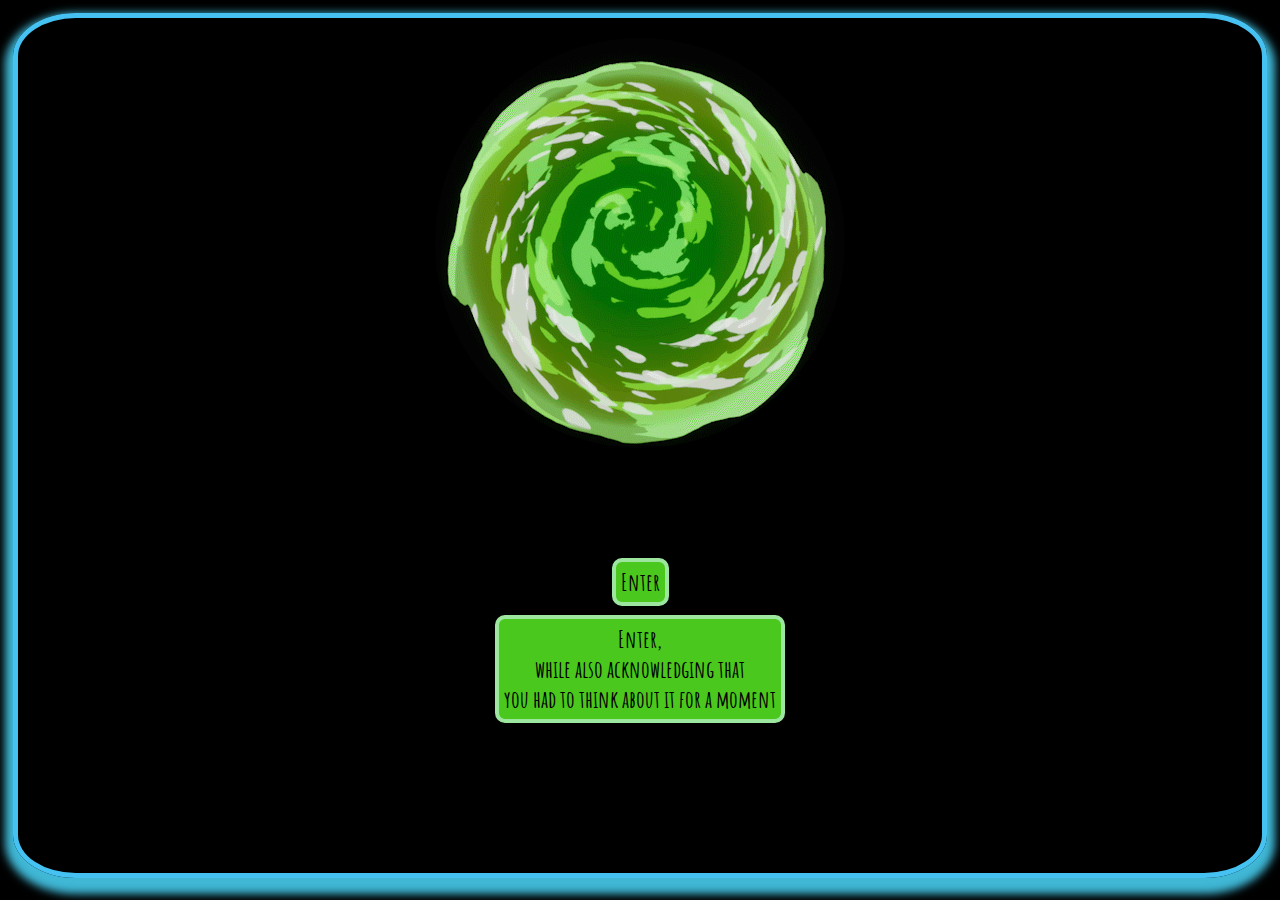
<file: index.html>
<!DOCTYPE html>
<html lang="en">
<head>
    <meta charset="UTF-8">
    <meta http-equiv="X-UA-Compatible" content="IE=edge">
    <meta name="viewport" content="width=device-width, initial-scale=1.0">
    <title>Rick and Morty FC</title>
    <link rel="stylesheet" href="../css/index-css.css">    
    <script defer src="/js/index-js.js"></script>
    <link rel="preconnect" href="https://fonts.googleapis.com">
    <link rel="preconnect" href="https://fonts.gstatic.com" crossorigin>
    <link href="https://fonts.googleapis.com/css2?family=Amatic+SC:wght@700&display=swap" rel="stylesheet">
    <style>
        body {
            border: 5px solid rgb(69, 193, 242);
            height: 95vh;
            border-radius: 5%;
            margin: 1%;
            box-shadow: 0px 8px 8px 8px rgba(71, 206, 240, 0.887);
            
        }
        #portal {
            margin-top: 5%;
            border-radius: 50%;
        }
        head {
            height: 20vh;
        }
        #toAcknowledge {
            margin-bottom: auto;
        }
    </style>
</head>
<body >

    <div class="head"></div>

    <div class="portal">
        <div>
            <img id="portal" src="../images/portal.png" alt="portal">
        </div>
    </div>

    <div class="enter">
        <button id="toSite" style="font-family: 'Amatic SC', cursive; font-size: x-large;">Enter</button>
        <a id="toAcknowledge" style="font-family: 'Amatic SC', cursive; font-size: x-large; text-decoration: none; color:black;" href="/views/acknowledge.html">Enter, <br>while also acknowledging that <br>
            you had to think about it for a moment</a>
    
    </div>
</body>
</html>
</file>
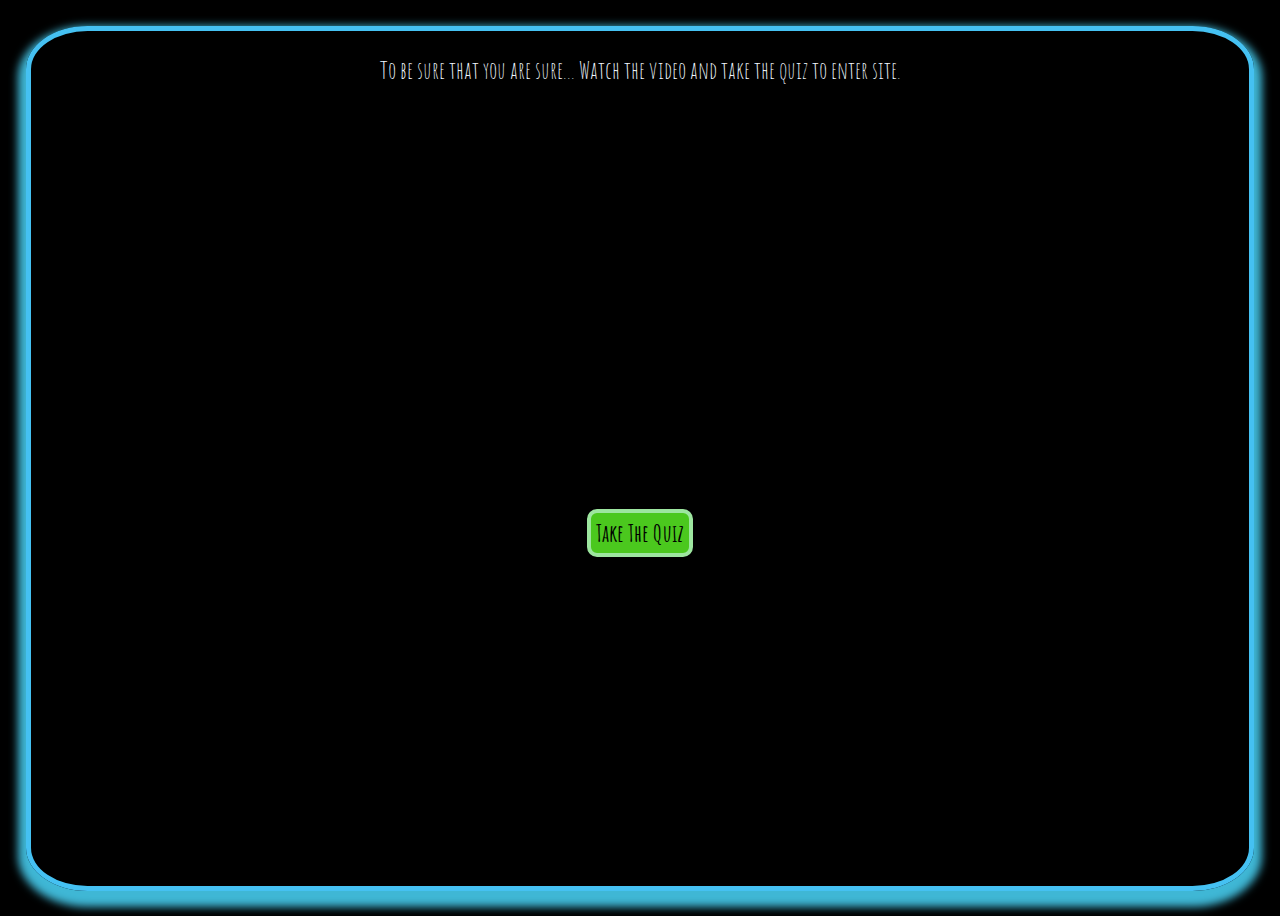
<file: views/acknowledge.html>
<!DOCTYPE html>
<html lang="en">
<head>
    <meta charset="UTF-8">
    <meta http-equiv="X-UA-Compatible" content="IE=edge">
    <meta name="viewport" content="width=device-width, initial-scale=1.0">
    <title>Rick and Morty FC</title>
    <link rel="stylesheet" href="../css/index-css.css">    
    <link rel="stylesheet" href="../css/acknowledge-css.css">
    <script defer src="/js/acknowledge-js.js"></script>
    <link rel="preconnect" href="https://fonts.googleapis.com">
    <link rel="preconnect" href="https://fonts.gstatic.com" crossorigin>
    <link href="https://fonts.googleapis.com/css2?family=Amatic+SC:wght@700&display=swap" rel="stylesheet">
</head>
<body>

    <div>
        <p style="font-family: 'Amatic SC', cursive; font-size: x-large; text-decoration: none; color:aliceblue;">
            To be sure that you are sure... Watch the video and take the quiz to enter site.
        </p>
    </div>

    
    
    <div id="vid">
        <iframe width="560" height="315" src="https://www.youtube.com/embed/wh10k2LPZiI?controls=0&autoplay=1&mute=1" title="YouTube video player" frameborder="0" allow="accelerometer; autoplay; clipboard-write; encrypted-media; gyroscope; picture-in-picture"></iframe>
        <audio src="/resources/rmtheme.mp3" id="song" type="audio/mpeg"></audio>
    </div>

    <div>
        <button id="quiz" >Take The Quiz</button>
    </div>

    <div id="formContainer">
        <form>
            <span>The Greatest Show Ever Is: </span> <br>
            <input type="radio" id="correct" name="guess" value="correct">
            <label for="correct">Rick and Morty</label>
            <input type="radio" id="incorrect" name="guess" value="incorrect">
            <label for="incorrect">Jim and Pam</label>
        </form>
        <button id="submit" style="font-family: 'Amatic SC', cursive; font-size: x-large;">Submit</button>

    </div>

    <div>
        <a href="/views/landing.html" id="toSite" style="font-family: 'Amatic SC', cursive; font-size: x-large; text-decoration: none; color: black;">Enter Site</a>
    </div>
   

    
</body>
</html>
</file>
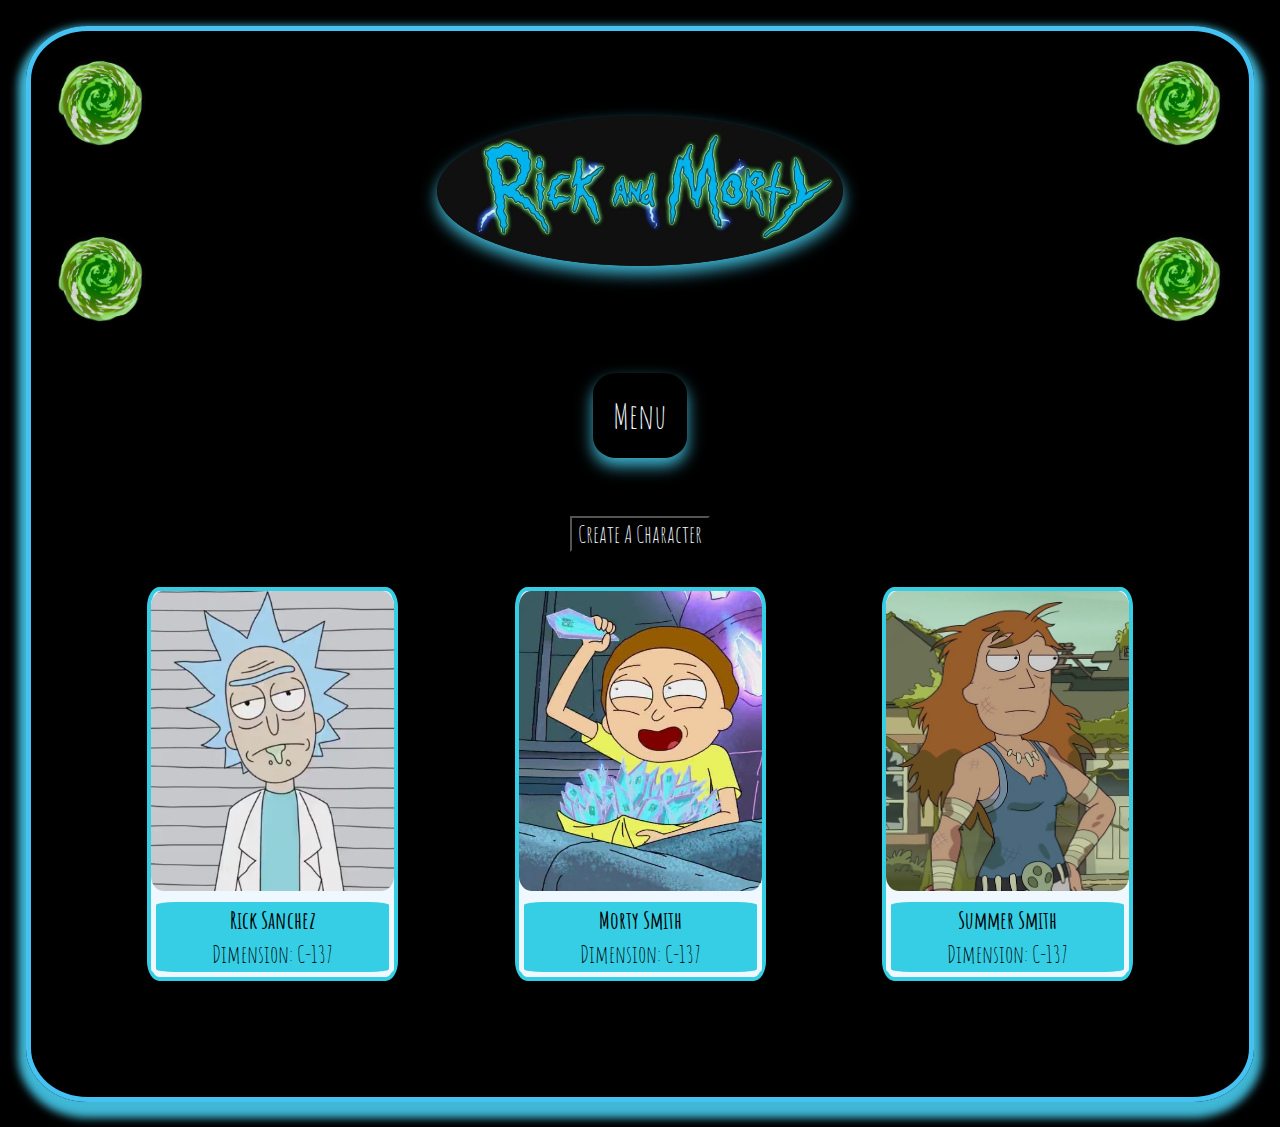
<file: views/landing.html>
<!DOCTYPE html>
<html lang="en">
<head>
    <meta charset="UTF-8">
    <meta http-equiv="X-UA-Compatible" content="IE=edge">
    <meta name="viewport" content="width=device-width, initial-scale=1.0">
    <title>Rick and Morty Home</title>
    <link rel="stylesheet" href="../css/landing-css.css">
    <link rel="preconnect" href="https://fonts.googleapis.com">
    <link rel="preconnect" href="https://fonts.gstatic.com" crossorigin>
    <link href="https://fonts.googleapis.com/css2?family=Amatic+SC:wght@700&display=swap" rel="stylesheet">
    <script defer src="../js/landing-js.js"></script>
</head>
<body>
    <header>
        <div class="portal-left">
            <div>
                <img id="portal" src="../images/portal.png" alt="portal">
            </div>
            
            <div>
                <img id="portal" src="../images/portal.png" alt="portal">
            </div>
        </div>

        <img id="title" src="../images/Rick-and-Morty-logo.png" alt="Rick and Morty">

        <div class="portal-right">
            <div>
                <img id="portal" src="../images/portal.png" alt="portal">
            </div>
            <div>
                <img id="portal" src="../images/portal.png" alt="portal">
            </div>
        </div>
    </header>
    <div class="dropdown">
        <span>Menu</span>
        <div class="dropdown-content">
            <a href="/views/acknowledge.html">Acknowledgement</a>
            <a href="">About Us</a>
        </div>  
    </div>


    <div class="create">
        <button id="createbutton">Create A Character</button>
        <div id="createForm">
            <form>
                <label for="fname">Full Name:</label><br>
                <input type="text" id="fname" name="fname"><br>
                <label for="dimension">Dimension:</label><br>
                <input type="text" id="dimension" name="dimension"><br>
                <p>Please select your favorite character:</p>
                <input type="radio" id="rickpic" name="charPic" value="rick">
                <label for="rickpic">Rick</label>
                <input type="radio" id="mortypic" name="charPic" value="morty">
                <label for="mortypic">Morty</label>
                <input type="radio" id="summerpic" name="charPic" value="summer">
                <label for="summerpic">Summer</label><br>
                <input type="radio" id="bethpic" name="charPic" value="beth">
                <label for="bethpic">Beth</label>
                <input type="radio" id="jerrypic" name="charPic" value="jerry">
                <label for="jerrypic">Jerry</label>
                <input type="radio" id="terrypic" name="charPic" value="scaryterry">
                <label for="terrypic">Scary Terry</label>
                <br>
                <button type="button" id="formSubmit" onclick = "run_test()">Submit</button>
            </form>
        </div>
    </div>


    <div id="cards">
        <div class="character">
            <img src="../images/ricksanchez.png" alt="rick sanchez" style="height: 300px; border-radius: 5%;">
            <table>
                <tr>
                    <th style="">Rick Sanchez</th>
                </tr>
                <tr>
                    <td style="text-align: center;">Dimension: C-137</td>
                </tr>
            </table>
        </div>
        <div class="character">
            <img src="../images/morty.png" alt="morty smith" style="height: 300px; width:243px; border-radius: 5%;">
            <table>
                <tr>
                    <th style="">Morty Smith</th>
                </tr>
                <tr>
                    <td style="text-align: center;">Dimension: C-137</td>
                </tr>
            </table>
        </div>
        <div class="character">
            <img src="../images/summer.png" alt="summer smith" style="height: 300px; width:243px; border-radius: 5%;">
            <table>
                <tr>
                    <th style="">Summer Smith</th>
                </tr>
                <tr>
                    <td style="text-align: center;">Dimension: C-137</td>
                </tr>
            </table>
        </div>

    </div>
</body>
</html>
</file>
<file: css/index-css.css>
body {
    background-color: rgb(0, 0, 0);
}

.portal {
    display: flex;
    justify-content: center;
    height: 60vh;

}

#portal {
   
    animation: spinit 10s infinite;
    animation-timing-function: linear;
    
}

@keyframes spinit {
    0% {transform: rotate(0deg);}
    /*25%{transform: rotate(90deg);}
    50%{transform: rotate(180deg);}
    75%{transform: rotate(270deg);}*/
    100%{transform: rotate(360deg);}
    
}

.enter {
    display: flex;
    flex-direction: column;
    justify-content: flex-end;
    align-items: center;
    height: 20vh;
    gap: 5%;
    text-align: center;
}

button, a {
    width:fit-content;
    font-size: large;
    border-radius: 10px;
    padding: 5px;
    font-weight: bold;
    background-color: rgb(75, 200, 30);
    border: 4px solid rgb(157, 230, 159);
}
</file>
<file: css/acknowledge-css.css>
body {
    border: 5px solid rgb(69, 193, 242);
    height: 95vh;
    border-radius: 5%;
    margin: 2%;
    box-shadow: 0px 8px 8px 8px rgba(71, 206, 240, 0.887);
    display: flex;
    flex-direction: column;
    align-items: center;
    
}
#vid {
    margin-top: 5vh; 
}
#toSite{
    display: none;
    height: fit-content;
    margin-top: 2vh;
    padding: 30px;
}
form {
    font-family: 'Amatic SC', cursive; 
    font-size: x-large;
    margin-top: 5vh;
    color: aliceblue;
}
#formContainer {
    display: none;
    align-items: center; 
    gap: 2vh;
}

button {
    font-family: 'Amatic SC', cursive; 
    font-size: x-large; 
    margin-top: 4vh;
}
</file>
<file: css/landing-css.css>
body {
    background-color: rgb(0, 0, 0);
    display: flex;
    flex-direction: column;
    padding: 2%;
    border: 5px solid rgb(69, 193, 242);
    height: 100%;
    border-radius: 5%;
    margin: 2%;
    box-shadow: 0px 8px 8px 8px rgba(71, 206, 240, 0.887);
}

header {
    display: flex;
    flex-wrap: wrap;
    justify-content: space-between;
    height: 30vh;
    margin-bottom: 4%;
}

#title {
    height: 150px;
    background-color: rgb(17, 16, 16);
    align-self: center;
    border-radius: 50%;
    box-shadow: 0px 8px 16px 0px rgba(71, 206, 240, 0.887);

}

#portal {
    background-image: url("../images/portal.png") ;
    background-position: center;
    background-repeat: no-repeat;
    animation: spinit 10s infinite;
    animation-timing-function: linear;
    height: 10vh;
    border-radius: 80%;

}

@keyframes spinit {
    0% {transform: rotate(0deg);}
    /*25%{transform: rotate(90deg);}
    50%{transform: rotate(180deg);}
    75%{transform: rotate(270deg);}*/
    100%{transform: rotate(360deg);}
    
}

.portal-left, .portal-right {
    display: flex;
    flex-direction: column;
    justify-content: space-between;
    
    
   /* margin-bottom: 5%;*/
}

.dropdown{
    display: inline-block;
    position:relative;
    font-family: 'Amatic SC', cursive; 
    font-size: 35px;
    color:aliceblue;
    align-self: center;
    box-shadow: 0px 8px 16px 0px rgba(71, 206, 240, 0.887);
    padding: 20px;
    border-radius: 25%;
    margin-bottom: 5%;
}

.dropdown-content {
    display: none;
    position: relative;
    width: 100%;
    overflow: auto;
    border-radius: 25%;
    
    }

.dropdown:hover 
.dropdown-content {
     display: block;
}

.dropdown-content a {
    display: block;
    font-family: 'Amatic SC', cursive; 
    font-size: x-large;
    color:aliceblue;        
    padding: 20px;
    text-decoration: none;
}

.dropdown-content 
a:hover {
    color: #FFFFFF;
    background-color: #36cee5;
}

#cards {
    margin: 3%;
    display: inline-flex;
    width: auto;
    flex-wrap: wrap;
    justify-content: space-around;
    font-family: 'Amatic SC', cursive; 
    font-size: x-large;
    gap: 5px;
    }

    .character {
        width: fit-content;
        background-color: aliceblue;
        border:solid 4px #36cee5;
        border-radius: 5%;
        margin-bottom: 5%;
    }


    table {
        background-color: #36cee5;
        border: 5px solid aliceblue;
        width: 100%;
        border-radius: 10%;
    }

    .create {
        display: flex;
        flex-direction: column;
        justify-content: center;
        align-items: center;

    }
    #createbutton {
        
        font-family: 'Amatic SC', cursive; 
        font-size: x-large;
        color:aliceblue;
        background-color: black;
    }

    #createForm {
        display:none;
        font-family: 'Amatic SC', cursive; 
        font-size: x-large;
        color:aliceblue;
        
    }
</file>
